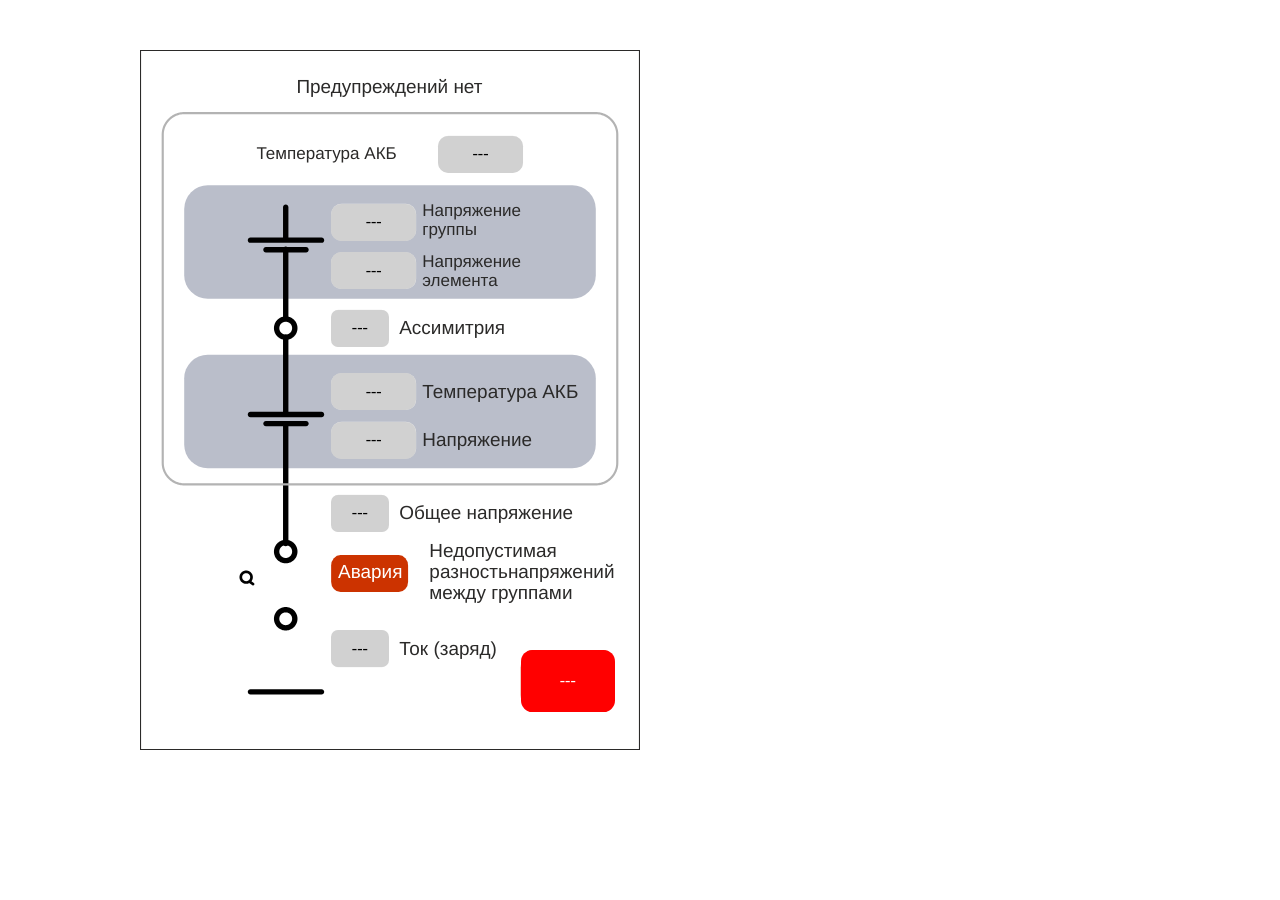
<file: index.html>
<!DOCTYPE html>
<html lang="en">
<head>
    <meta charset="UTF-8">
    <meta name="viewport" content="width=device-width, initial-scale=1.0">
    <link rel="stylesheet" href="css/autoDive.css">
    <script defer src="js/autoDiv.js"></script>
    <title>Мнемосхема прибора</title>
</head>
<body>
    <main>
        <div>
            <object id="svgSchema" data="./icons/mnemoskhema3.svg" type="image/svg+xml" width="500" height="700"></object>
        </div>
    </main>




</body>
</html>
</file>
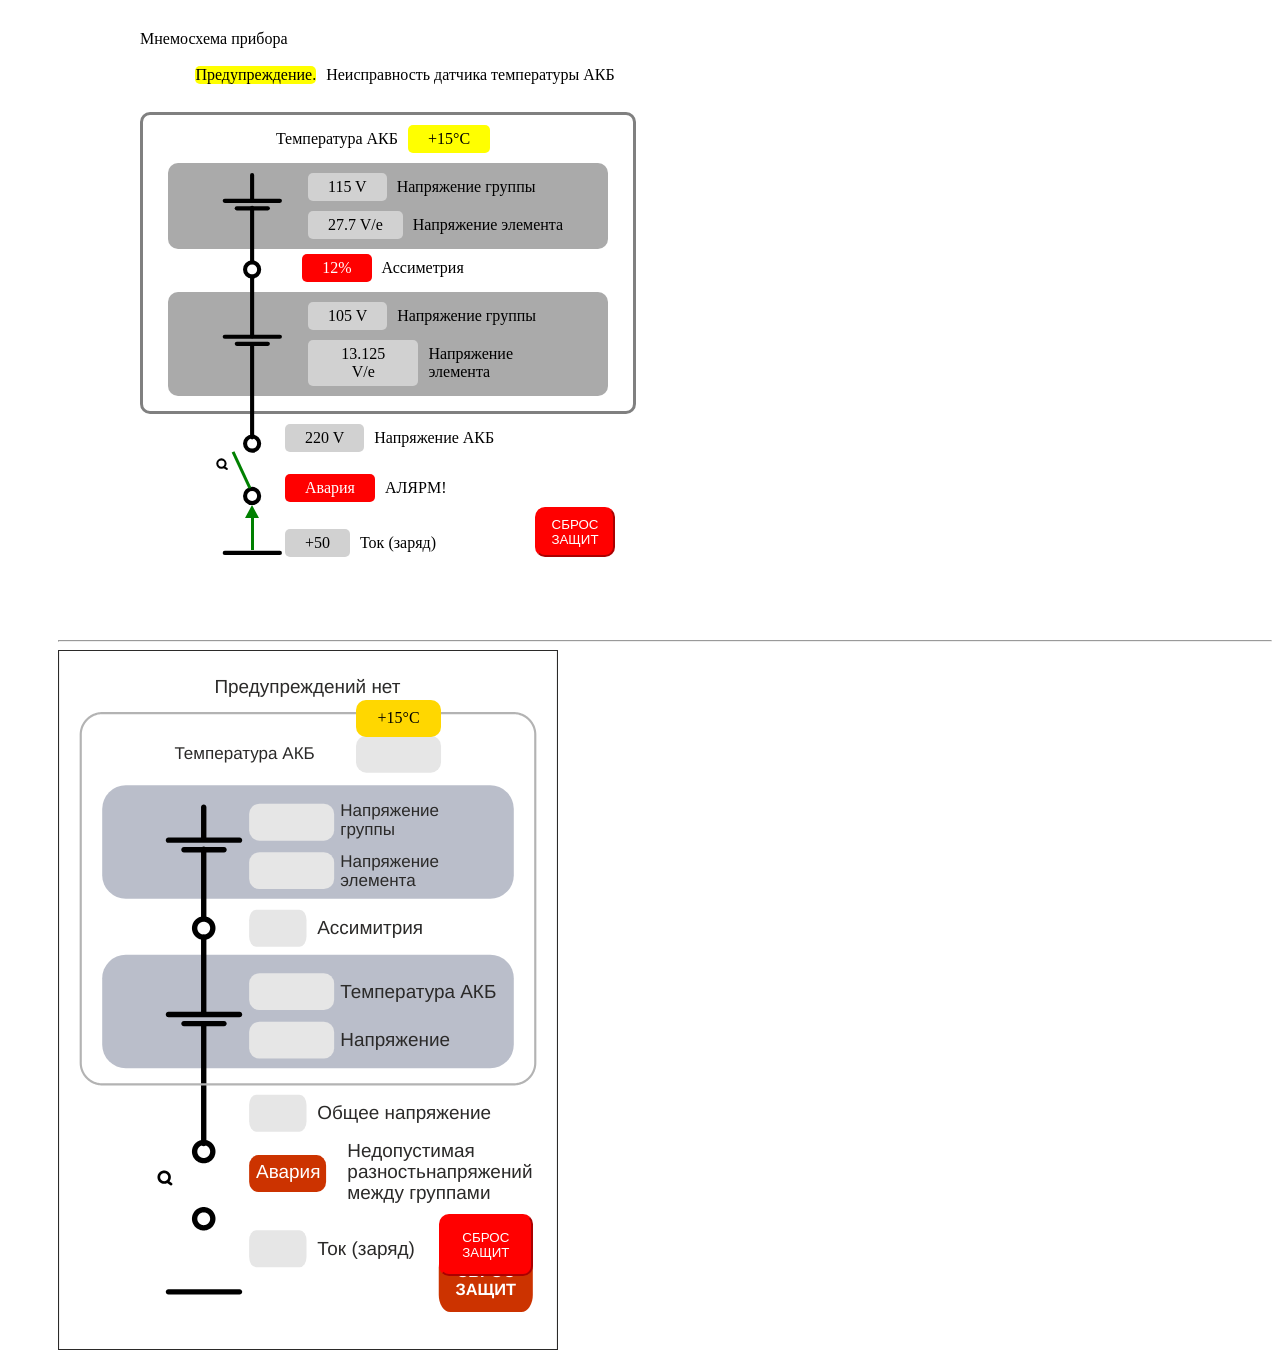
<file: index2.html>
<!DOCTYPE html>
<html lang="en">
<head>
    <meta charset="UTF-8">
    <meta name="viewport" content="width=device-width, initial-scale=1.0">
    <link rel="stylesheet" href="css/style.css">
    <script defer src="js/js.js"></script>
    <title>Мнемосхема прибора</title>
</head>
<body>
    <main>
        Мнемосхема прибора
        <br>
        <br>
        <div class="warning interactive_element">Нет данных</div>
        <br>

        <div class="accumulator">


            <div class="battery_temperature interactive_element">
                <div class="battery_temperature__text">
                    Температура АКБ
                </div>            
                <div class="battery_temperature__data background_gray size_element">
                    ---
                </div>
            </div>

            <div class="battery" id="battery_01">

                <div class="mnemonic_diagram">
                    <img src="./icons/mnemoskhema.svg" alt="mnemoskhema">
                </div>

                <div class="voltage_group interactive_element interactive_element__padding_left">
                    <div class="voltage_group__data background_gray size_element">
                        ---
                    </div>
                    <div class="voltage_group__text">
                        Напряжение группы
                    </div> 
                </div>
                <div class="voltage_element interactive_element interactive_element__padding_left">
                    <div class="voltage_element__data background_gray size_element">
                        ---
                    </div>
                    <div class="voltage_element__text">
                        Напряжение элемента
                    </div> 
                </div>
            </div>


            <div class="asymmetry interactive_element ">
                <div class="asymmetry__data background_gray size_element">
                    ---
                </div>
                <div class="asymmetry__text">
                    Ассиметрия
                </div> 
            </div>
            
            <div class="battery" id="battery_02">
                <div class="voltage_group interactive_element interactive_element__padding_left">
                    <div class="voltage_group__data background_gray size_element">
                        ---
                    </div>
                    <div class="voltage_group__text">
                        Напряжение группы
                    </div> 
                </div>
                <div class="voltage_element interactive_element interactive_element__padding_left">
                    <div class="voltage_element__data background_gray size_element">
                        ---
                    </div>
                    <div class="voltage_element__text">
                        Напряжение элемента
                    </div> 
                </div>
            </div>

        </div>
        <div class="condition_accumulator">
            <div class="voltage_accumulator interactive_element ">
                <div class="voltage_accumulator__data background_gray size_element ">
                    ---
                </div>
                <div class="voltage_accumulator__text">
                    Напряжение АКБ
                </div> 
            </div>

            <div class="switch_status ">
                <div class="switch_status__off"> </div>
            </div>

            <div class="fault interactive_element hidden">
                <div class="fault__data background_red size_element">
                    Авария
                </div>
                <div class="fault__info">
                    Причина аварии
                </div> 
            </div>

            <div class="current hidden">
                <div class="current_arrow__charge"></div>
                <div class="current_line__charge"></div>
                
            </div>
            <div class="voltage_current interactive_element">
                <div class="current__data background_gray size_element">
                    ---
                </div>
                <div class="current__text">
                    Ток(заряд)
                </div> 
            </div>
            <button class="btn__reset_protections hidden">СБРОС ЗАЩИТ</button>
        </div>
    </main>

<div  style="margin-top: 200px; margin-left: 50px; position: relative;">
    <br>
    <hr>
    <object id="svgSchema" data="./icons/mnemoskhema3.svg" type="image/svg+xml" width="500" height="700"></object>
</div>



</body>
</html>
</file>
<file: css/autoDive.css>
main {
    position: relative;
    margin: 50px auto;
    max-width: 1000px;
    /* background-color:blueviolet; */
}

.background_gray {
    background-color: rgb(209, 209, 209);
}

.text_gray {
    color: rgb(209, 209, 209);
}

.background_red {
    background-color: red;
    color: white;
}

.background_blue {
    background-color: rgb(2, 133, 255);
    color: white;
}

.background_yellow {
    background-color: yellow;
    color: black;
}

.btn__reset {
    /* position: absolute; */
    color: white;
    background-color: red;
    border-color: red;
}
.btn__reset:hover {
    background-color: rgb(204, 20, 20);
    border-color: rgb(204, 20, 20);
}
</file>
<file: css/style.css>
main {
    position: relative;
    margin: 30px auto;
    max-width: 1000px;
    /* background-color:blueviolet */
}

.accumulator {
    display: flex;
    flex-direction: column;
    align-items: center;
    border: solid gray 3px;
    border-radius: 10px;
    width: 450px;
    padding: 10px 20px;
    margin-bottom: 10px;
}

.interactive_element {
    display: flex;
    align-items: center;
    margin-bottom: 10px;
}
.interactive_element div {
    margin-right: 10px;
    border-radius: 5px;
}

.interactive_element__padding_left {
    padding-left: 120px;
}

.battery_temperature__text {
    margin-right: 10px;
}

.battery {
    border-radius: 10px;
    background-color: rgb(170, 170, 170);
    width: 400px;
    padding: 10px 20px 0;
    margin-bottom: 5px;
}

.background_gray {
    background-color: rgb(209, 209, 209);
}

.text_gray {
    color: rgb(209, 209, 209);
}

.background_red {
    background-color: red;
    color: white;
}

.background_blue {
    background-color: rgb(2, 133, 255);
    color: white;
}

.background_yellow {
    background-color: yellow;
    color: black;
}

.size_element {
    width: max-content;
    text-align: center;
    padding: 5px 20px;
}

.switch_status {
    display: flex;
    justify-content: center;
    width: 30px;
    height: 50px;
    align-items: center;
}

.switch_status__on {
    background-color: red;
    width: 3px;
    height: 37px;
    transform: translateX(1px) translateY(-17px);
}

.switch_status__off {
    background-color: green;
    width: 3px;
    height: 40px;
    transform: translateX(-9px) translateY(-17px) rotate(-205deg);
}

.current {
    display: flex;
    flex-direction: column;
    align-items: center;
    width: 30px;
    height: 50px;
    padding-top: 5px;
    transform: translateX(2px) translateY(-17px);
}
.current_line__charge {
    background-color: green;
    width: 3px;
    height: 70px;
}
.current_arrow__charge {
    background-color: transparent;
    width: 0px;
    height: 10px;
    border-bottom: 13px solid green;
    border-right: 7px solid transparent;
    border-left: 7px solid transparent;
}
.rotate {
    transform: translateX(2px) translateY(-6px) rotate(180deg);
}
.rotate .current_line__charge {
    background-color: red;
    width: 3px;
    height: 70px;
}
.rotate .current_arrow__charge {
    background-color: transparent;
    width: 0px;
    height: 10px;
    border-bottom: 13px solid red;
    border-right: 7px solid transparent;
    border-left: 7px solid transparent;
}

.fault {
    position: absolute;
    left: 50px;
    bottom: 55px;
    width: 350px;
}

.voltage_current {
    position: absolute;
    left: 50px;
    bottom: 0px;
}

.hidden {
    opacity: 0%;
}

.mnemonic_diagram img {
    position: absolute;
    height: 382px;
    padding-left: 28px;
}

.voltage_accumulator {
    padding-left: 50px;
}

.condition_accumulator {
    position: absolute;
    /* width: 300px; */
    left: 95px;
}

.warning {
    display: flex;
    justify-content: center;
    /* text-align: center; */
    max-width: 500px;
    padding: 0 20px;
}

.btn__reset_protections {
    position: absolute;
    left: 300px;
    bottom: 10px;
    color: white;
    background-color: red;
    border-color: red;
    border-radius: 10px;
    width: 80px;
    height: 50px;
}
.btn__reset_protections:hover {
    background-color: rgb(204, 20, 20);
    border-color: rgb(204, 20, 20);
}
.btn__reset_protections_position {
    position: absolute;
    left: 380.75px;
    top: 600px;
    color: white;
    background-color: red;
    border-color: red;
    border-radius: 10px;
    width: 94.07px;
    height: 61.65px;
}

.btn__reset_protections_position:hover {
    background-color: rgb(204, 20, 20);
    border-color: rgb(204, 20, 20);
}

.div__interactive_element {
    width: 85px;
    height: 36.88px;
    background-color: gold;
    border-radius: 10px;
    /* opacity: 50%; */
    position: absolute;
    display: flex;
    justify-content: center;
    align-items: center;
    /* margin-top: 100px;
    margin-left: 300px; */
    left: 298px;
    top: 85.77px;
    /* 791px; */

}
</file>
